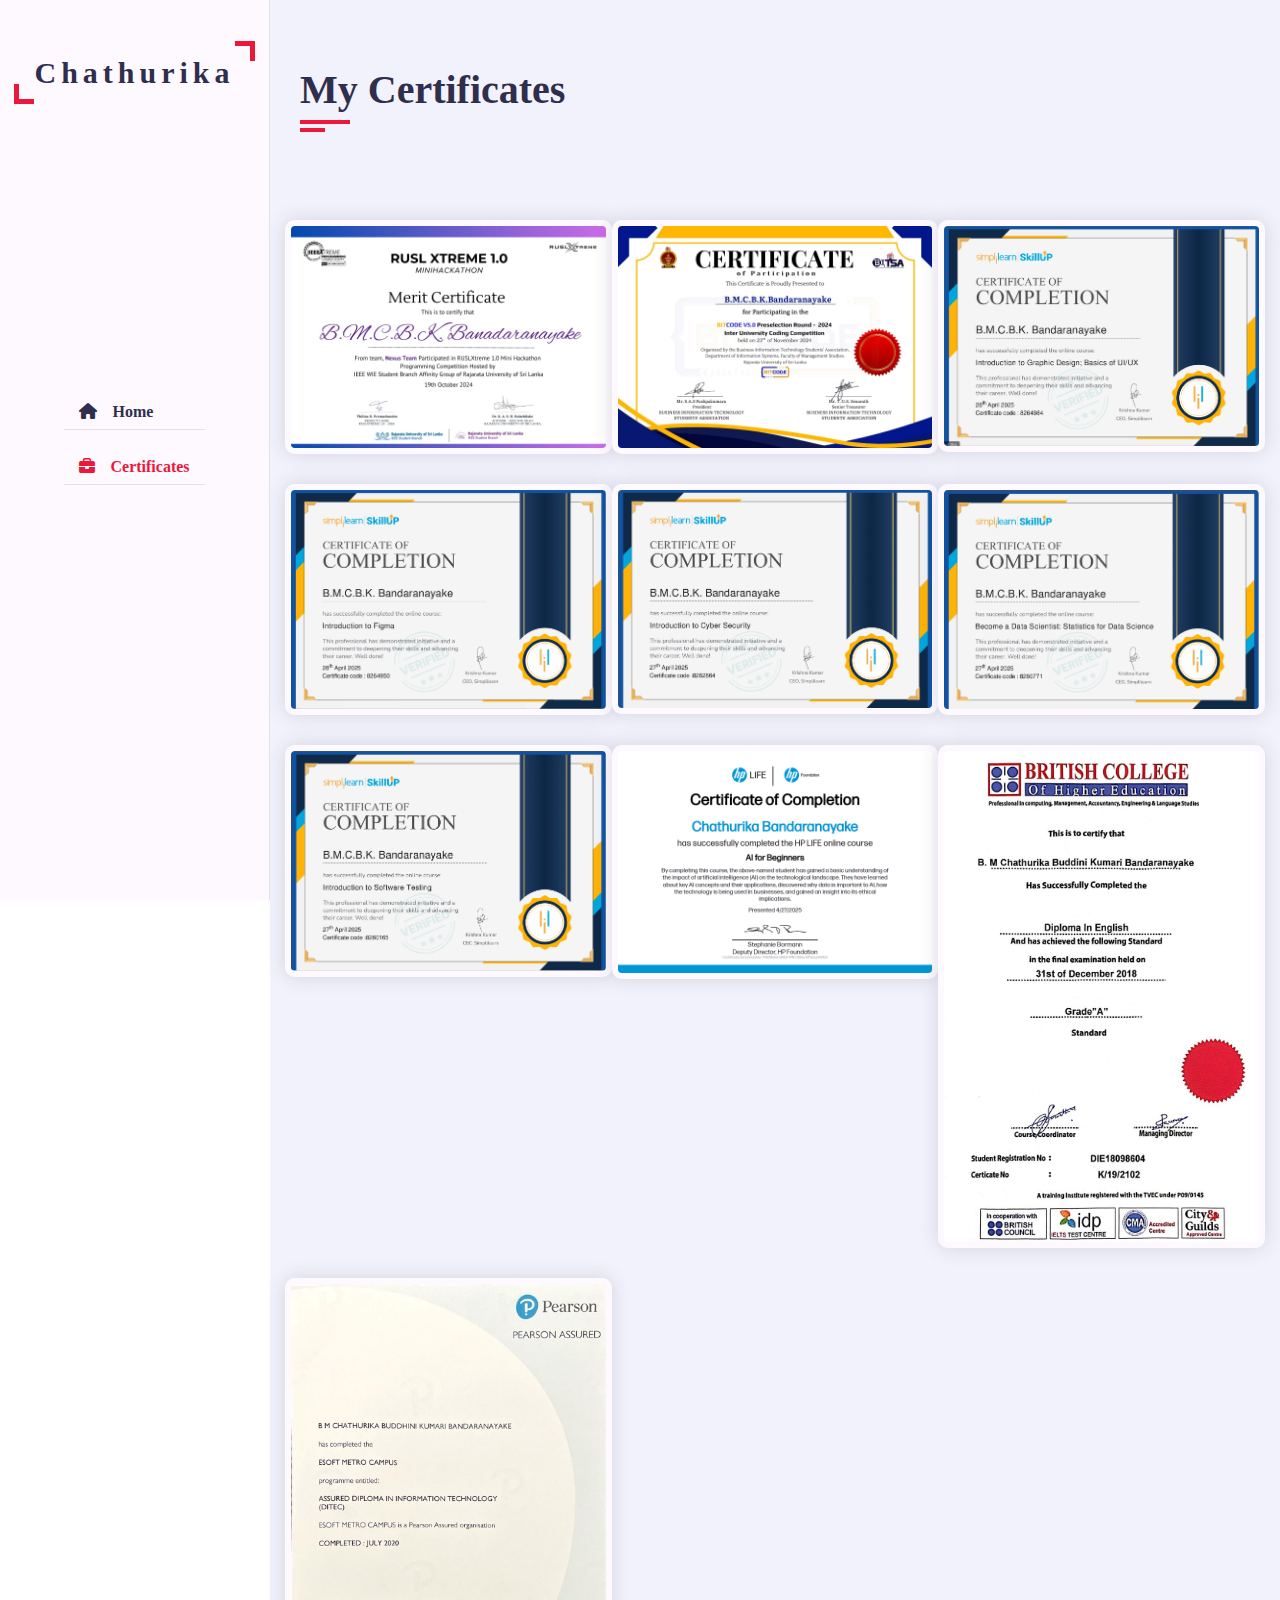
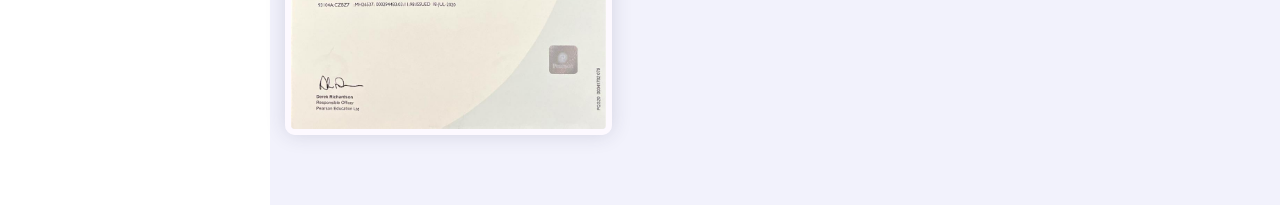
<file: certificate.html>
<!DOCTYPE html>
<html lang="en">
    <head>
        <meta charset="UTF-8">
        <meta http-equiv="X-UA-Compatible" content="IE-edge">
        <meta name="viewport" content="width-device-width, initial-scale=1.0">
        <title>Document</title>
        <!-- -----CSS Files---- -->
        <link rel="stylesheet" href="css/style.css">
        <link rel="stylesheet" href="css/skins/color-1.css">
        <link rel="stylesheet" href="https://cdnjs.cloudflare.com/ajax/libs/font-awesome/6.5.1/css/all.min.css">
    </head>
    <body>
        <!-- ---- Main Container Start ---- -->
        <div class="main-container">
        <!-- ---- Chathu Start ---- --> 
            <div class="chathu">
                <div class="logo">
                    <a href="#"><sapn>C</sapn>hathurika</a>
                </div>
                <div class="nav-toggler">
                    <span></span>
                </div>
                <ul class="nav">
                    <li><a href="index.html" ><i class="fa fa-home"></i>Home</a></li>
                    <li><a href="#" class="active"><i class="fa fa-briefcase"></i>Certificates</a></li>
                </ul>
            </div>
        <!-- ---- Chathu End ---- --> 
        <!-- ---- Main Content Start ---- --> 
            <div class="main-content">
                <!-- ---- Portfolio Section Start ---- --> 
                <div class="portfolio section">
                    <div class="container">
                        <div class="row">
                            <div class="section-title padd-15">
                                <h2>My Certificates</h2>
                            </div>
                        </div>
                        <div class="row">
                            <div class="portfolio-heading">
                                
                            </div>
                        </div>
                        <div class="row">
                            <!-- ---- Portfolio Item Start ---- -->
                            <div class="portfolio-item">
                                <div class="portfolio-item-inner shadow-dark">
                                    <div class="portfolio-img">
                                        <img src="images/Certificates/1.jpg" alt="">
                                    </div>
                                </div>
                            </div>
                            <!-- ---- Portfolio Item End ---- --> 
                            <!-- ---- Portfolio Item Start ---- -->
                            <div class="portfolio-item">
                                <div class="portfolio-item-inner shadow-dark">
                                    <div class="portfolio-img">
                                        <img src="images/Certificates/2.jpg" alt="">
                                    </div>
                                </div>
                            </div>
                            <!-- ---- Portfolio Item End ---- --> 
                            <!-- ---- Portfolio Item Start ---- -->
                            <div class="portfolio-item">
                                <div class="portfolio-item-inner shadow-dark">
                                    <div class="portfolio-img">
                                        <img src="images/Certificates/3.PNG" alt="">
                                    </div>
                                </div>
                            </div>
                            <!-- ---- Portfolio Item End ---- --> 
                            <!-- ---- Portfolio Item Start ---- -->
                            <div class="portfolio-item">
                                <div class="portfolio-item-inner shadow-dark">
                                    <div class="portfolio-img">
                                        <img src="images/Certificates/4.PNG" alt="">
                                    </div>
                                </div>
                            </div>
                            <!-- ---- Portfolio Item End ---- --> 
                            <!-- ---- Portfolio Item Start ---- -->
                            <div class="portfolio-item">
                                <div class="portfolio-item-inner shadow-dark">
                                    <div class="portfolio-img">
                                        <img src="images/Certificates/6.PNG" alt="">
                                    </div>
                                </div>
                            </div>
                            <!-- ---- Portfolio Item End ---- --> 
                            <!-- ---- Portfolio Item Start ---- -->
                            <div class="portfolio-item">
                                <div class="portfolio-item-inner shadow-dark">
                                    <div class="portfolio-img">
                                        <img src="images/Certificates/7.PNG" alt="">
                                    </div>
                                </div>
                            </div>
                            <!-- ---- Portfolio Item End ---- --> 
                            <!-- ---- Portfolio Item Start ---- -->
                            <div class="portfolio-item">
                                <div class="portfolio-item-inner shadow-dark">
                                    <div class="portfolio-img">
                                        <img src="images/Certificates/8.PNG" alt="">
                                    </div>
                                </div>
                            </div>
                            <!-- ---- Portfolio Item End ---- --> 
                            <!-- ---- Portfolio Item Start ---- -->
                            <div class="portfolio-item">
                                <div class="portfolio-item-inner shadow-dark">
                                    <div class="portfolio-img">
                                        <img src="images/Certificates/9.PNG" alt="">
                                    </div>
                                </div>
                            </div>
                            <!-- ---- Portfolio Item End ---- --> 
                            <!-- ---- Portfolio Item Start ---- -->
                            <div class="portfolio-item">
                                <div class="portfolio-item-inner shadow-dark">
                                    <div class="portfolio-img">
                                        <img src="images/Certificates/10.jpg" alt="">
                                    </div>
                                </div>
                            </div>
                            <!-- ---- Portfolio Item End ---- --> 
                            <!-- ---- Portfolio Item Start ---- -->
                            <div class="portfolio-item">
                                <div class="portfolio-item-inner shadow-dark">
                                    <div class="portfolio-img">
                                        <img src="images/Certificates/11.jpg" alt="">
                                    </div>
                                </div>
                            </div>
                            <!-- ---- Portfolio Item End ---- --> 
                        </div>
                    </div>
                </div>
                
                <!-- ---- Portfolio Section End ---- --> 
            </div>
        <!-- ---- Main Content End ---- -->    
        </div>
        <!-- ---- Main Container End ---- -->
    </body>
</html>
</file>
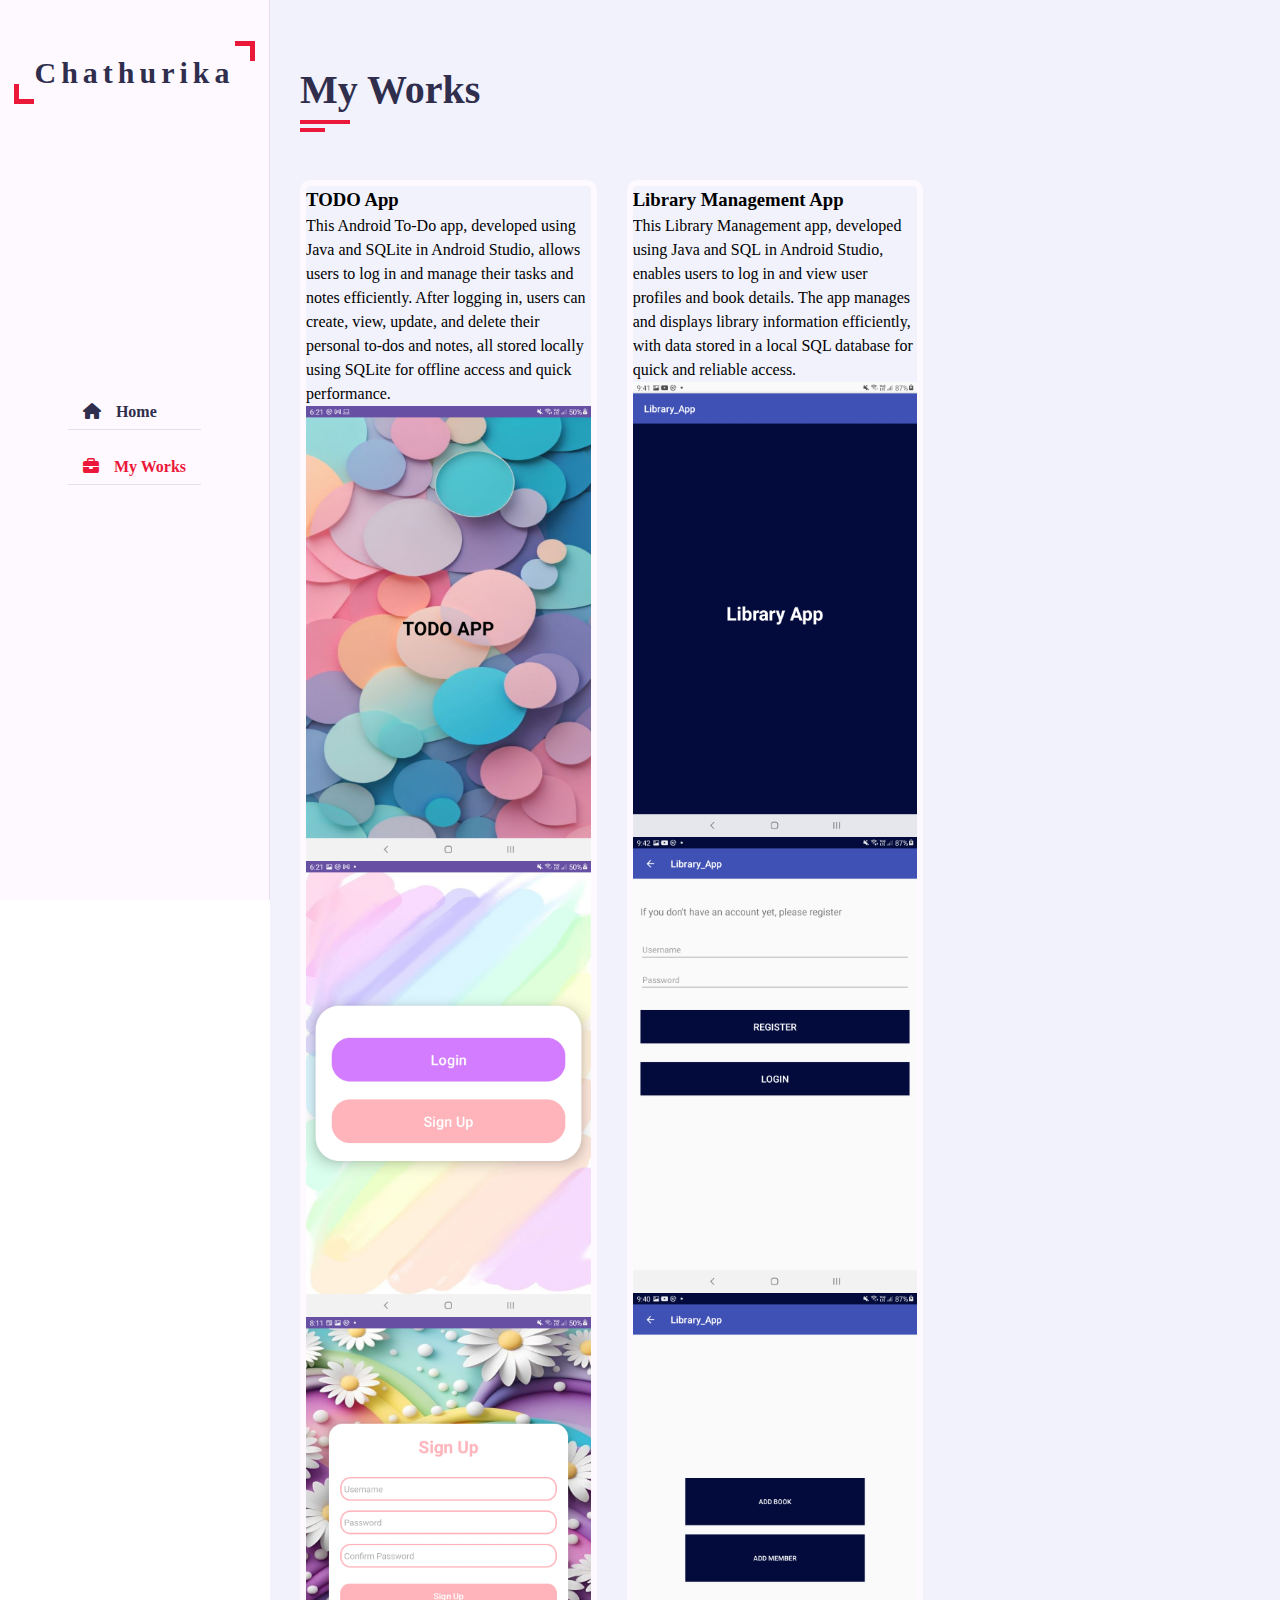
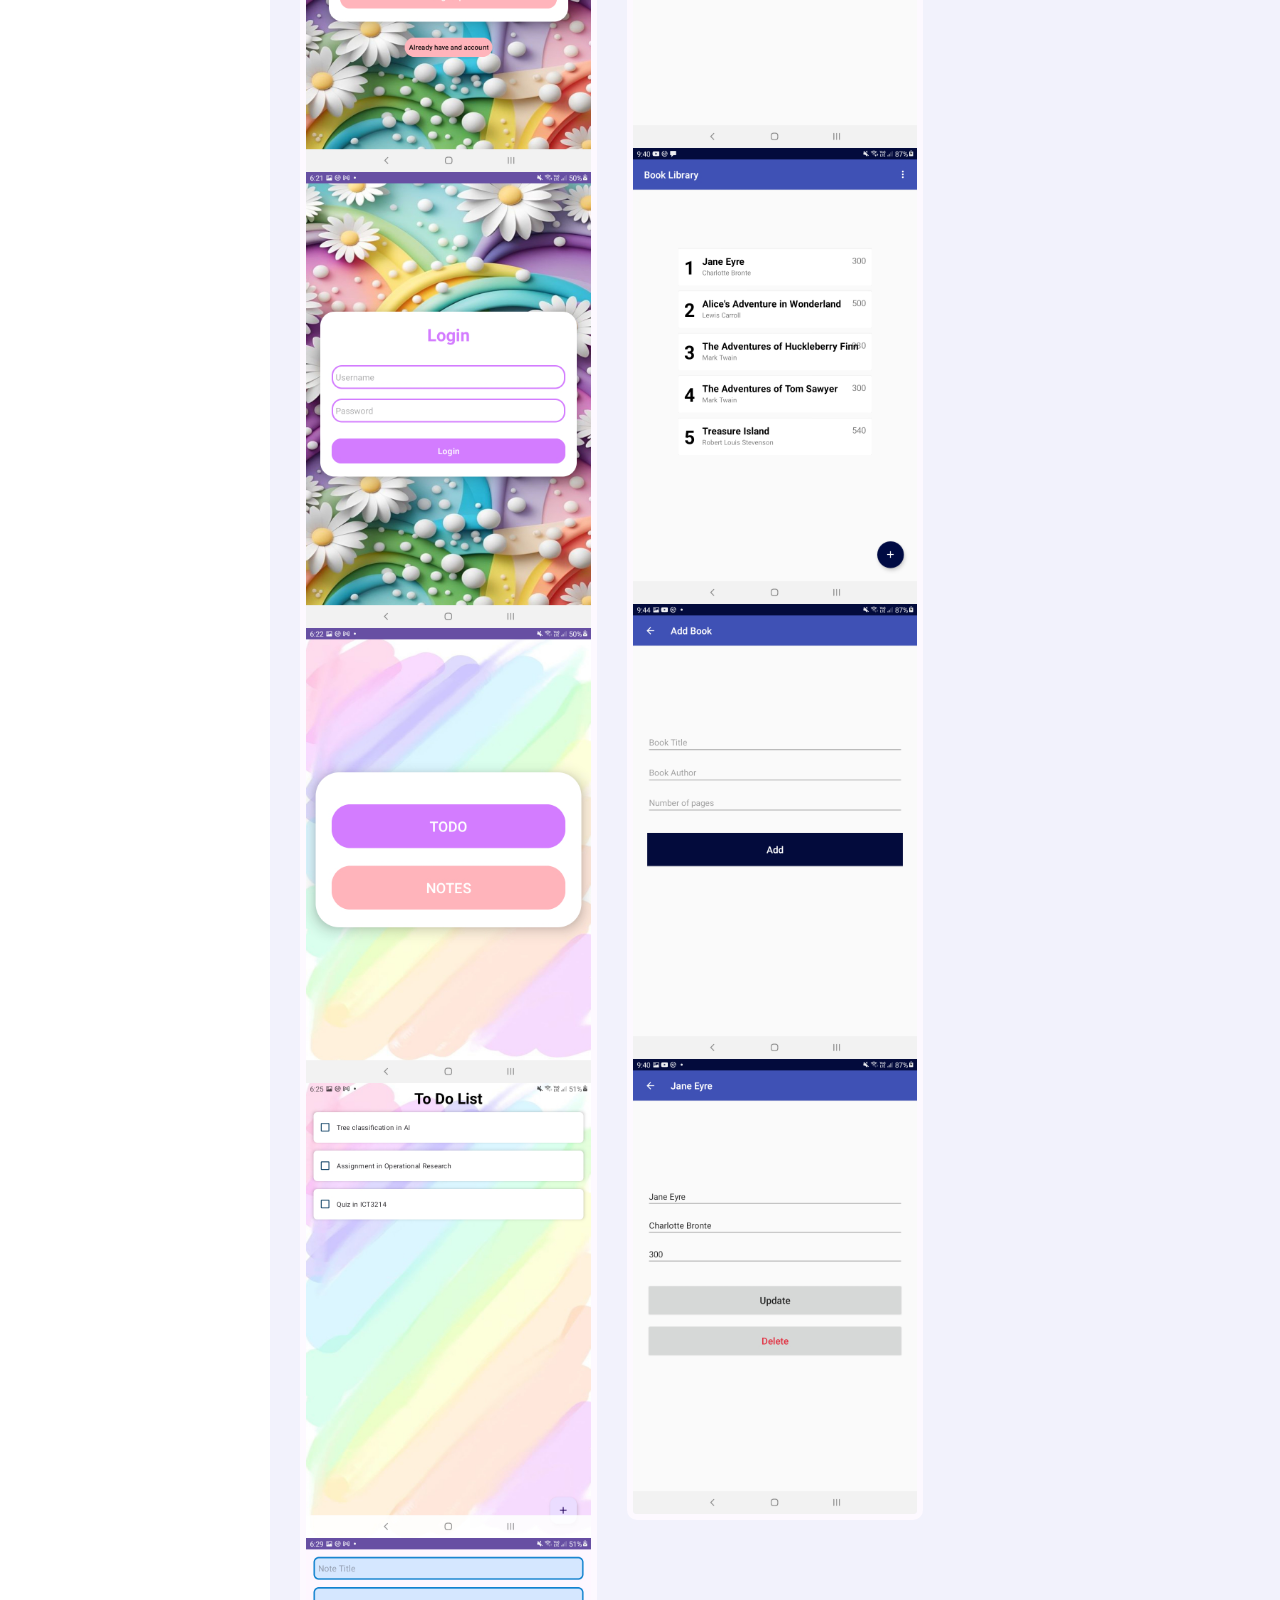
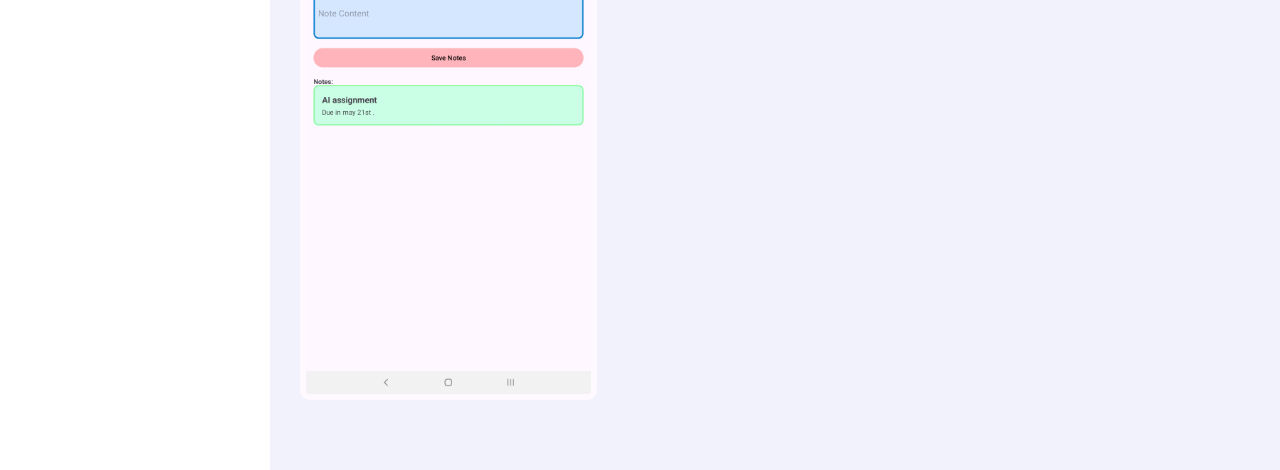
<file: portfolio2.html>
<!DOCTYPE html>
<html lang="en">
    <head>
        <meta charset="UTF-8">
        <meta http-equiv="X-UA-Compatible" content="IE-edge">
        <meta name="viewport" content="width-device-width, initial-scale=1.0">
        <title>Document</title>
        <!-- -----CSS Files---- -->
        <link rel="stylesheet" href="css/style.css">
        <link rel="stylesheet" href="css/skins/color-1.css">
        <link rel="stylesheet" href="https://cdnjs.cloudflare.com/ajax/libs/font-awesome/6.5.1/css/all.min.css">
    </head>
    <body>
        <!-- ---- Main Container Start ---- -->
        <div class="main-container">
        <!-- ---- Chathu Start ---- --> 
            <div class="chathu">
                <div class="logo">
                    <a href="#"><sapn>C</sapn>hathurika</a>
                </div>
                <div class="nav-toggler">
                    <span></span>
                </div>
                <ul class="nav">
                    <li><a href="index.html" ><i class="fa fa-home"></i>Home</a></li>
                    <li><a href="#" class="active"><i class="fa fa-briefcase"></i>My Works</a></li>
                </ul>
            </div>
        <!-- ---- Chathu End ---- --> 
        <!-- ---- Main Content Start ---- --> 
            <div class="main-content">
                <!-- ---- Portfolio Section Start ---- --> 
                <div class="portfolio section">
                    <div class="container">
                        <div class="row">
                            <div class="section-title padd-15">
                                <h2>My Works</h2>
                            </div>
                        </div>
                        <div class="row">
                            
                        </div>
                        <div class="row">
                            <!-- Project 1 -->
                            <div class="portfolio-item padd-15">
                                <div class="portfolio-item-inner">
                                    <div class="portfolio-info">
                                        <h3>TODO App</h3>
                                        <p>This Android To-Do app, developed using Java and SQLite in Android Studio, 
                                            allows users to log in and manage their tasks and notes efficiently. 
                                            After logging in, users can create, view, update, and delete their personal to-dos 
                                            and notes, all stored locally using SQLite for offline access and quick performance.</p>
                                    </div>
                                    <div class="portfolio-img">
                                        <img src="images/Portfolio2/p1.jpg" alt="Project 2">
                                        <img src="images/Portfolio2/p2.jpg" alt="Project 2">
                                        <img src="images/Portfolio2/p3.jpg" alt="Project 2">
                                        <img src="images/Portfolio2/p4.jpg" alt="Project 2">
                                        <img src="images/Portfolio2/p5.jpg" alt="Project 2">
                                        <img src="images/Portfolio2/p6.jpg" alt="Project 2">
                                        <img src="images/Portfolio2/p7.jpg" alt="Project 2">
                                    </div>
                                    
                                </div>
                            </div>

                            <!-- Project 2 -->
                            <div class="portfolio-item padd-15">
                                <div class="portfolio-item-inner">
                                    <div class="portfolio-info">
                                        <h3>Library Management App</h3>
                                        <p>This Library Management app, developed using Java and SQL in Android Studio, 
                                            enables users to log in and view user profiles and book details. The app 
                                            manages and displays library information efficiently, with data stored in a 
                                            local SQL database for quick and reliable access.</p>
                                    </div>
                                    <div class="portfolio-img">
                                        <img src="images/Portfolio2/a1.jpg" alt="Project 2">
                                        <img src="images/Portfolio2/a2.jpg" alt="Project 2">
                                        <img src="images/Portfolio2/a3.jpg" alt="Project 2">
                                        <img src="images/Portfolio2/a4.jpg" alt="Project 2">
                                        <img src="images/Portfolio2/a5.jpg" alt="Project 2">
                                        <img src="images/Portfolio2/a6.jpg" alt="Project 2">
                                    </div>
                                    
                                </div>
                            </div>
                            
                        </div>
                    </div>
                </div>
                
                <!-- ---- Portfolio Section End ---- --> 
            </div>
        <!-- ---- Main Content End ---- -->    
        </div>
        <!-- ---- Main Container End ---- -->
    </body>
</html>
</file>
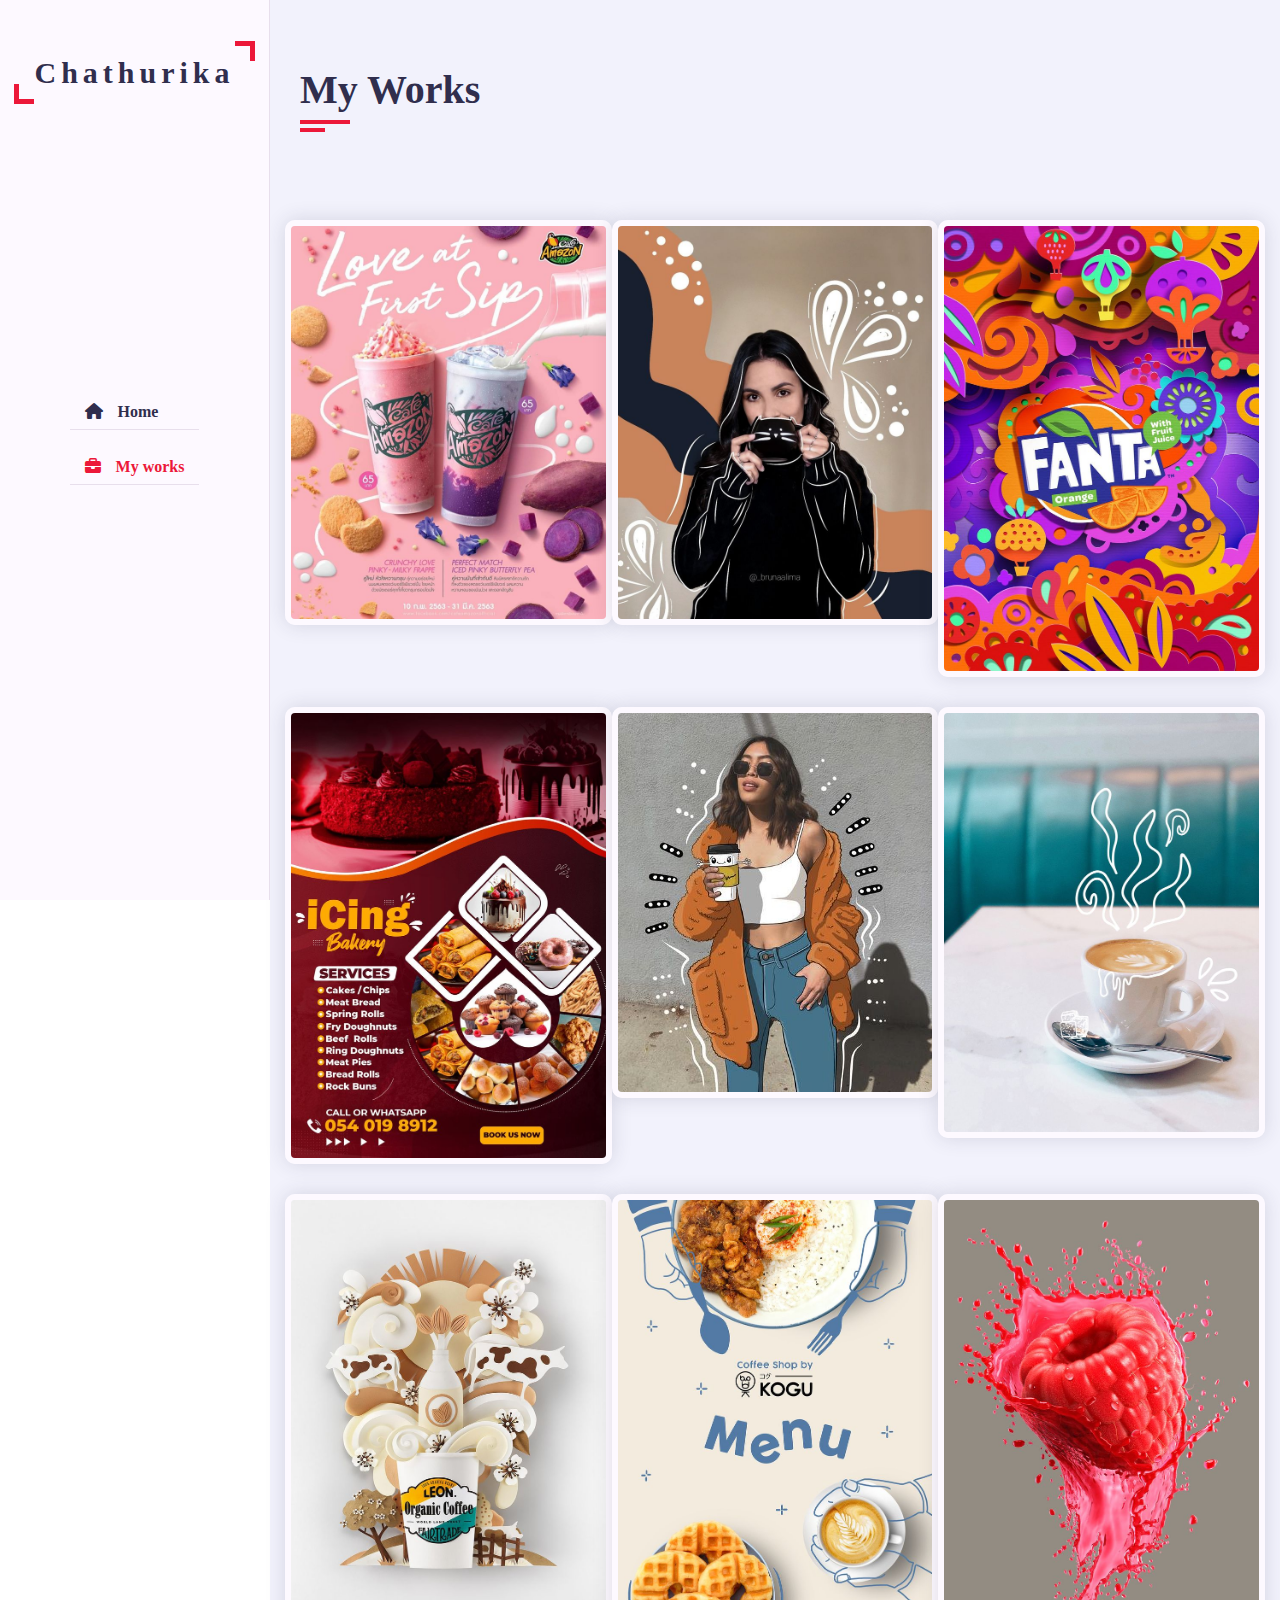
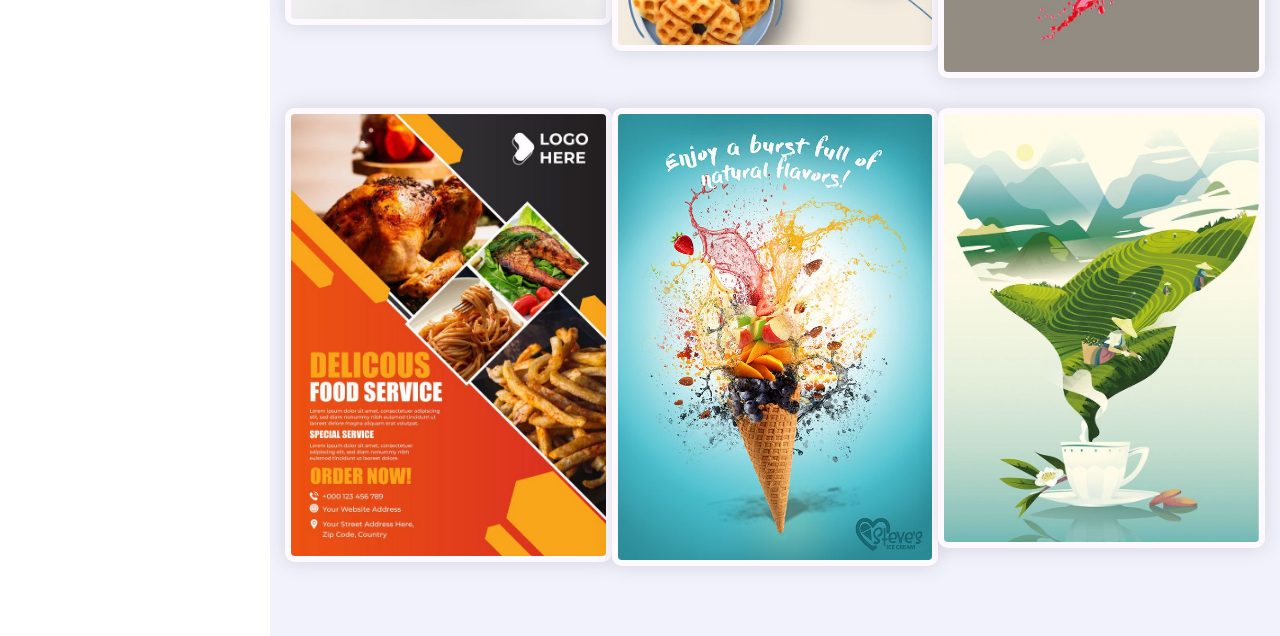
<file: portfolio3.html>
<!DOCTYPE html>
<html lang="en">
    <head>
        <meta charset="UTF-8">
        <meta http-equiv="X-UA-Compatible" content="IE-edge">
        <meta name="viewport" content="width-device-width, initial-scale=1.0">
        <title>Document</title>
        <!-- -----CSS Files---- -->
        <link rel="stylesheet" href="css/style.css">
        <link rel="stylesheet" href="css/skins/color-1.css">
        <link rel="stylesheet" href="https://cdnjs.cloudflare.com/ajax/libs/font-awesome/6.5.1/css/all.min.css">
    </head>
    <body>
        <!-- ---- Main Container Start ---- -->
        <div class="main-container">
        <!-- ---- Chathu Start ---- --> 
            <div class="chathu">
                <div class="logo">
                    <a href="#"><sapn>C</sapn>hathurika</a>
                </div>
                <div class="nav-toggler">
                    <span></span>
                </div>
                <ul class="nav">
                    <li><a href="index.html" ><i class="fa fa-home"></i>Home</a></li>
                    <li><a href="#" class="active"><i class="fa fa-briefcase"></i>My works</a></li>
                </ul>
            </div>
        <!-- ---- Chathu End ---- --> 
        <!-- ---- Main Content Start ---- --> 
            <div class="main-content">
                <!-- ---- Portfolio Section Start ---- --> 
                <div class="portfolio section">
                    <div class="container">
                        <div class="row">
                            <div class="section-title padd-15">
                                <h2>My Works</h2>
                            </div>
                        </div>
                        <div class="row">
                            <div class="portfolio-heading">
                                
                            </div>
                        </div>
                        <div class="row">
                            <!-- ---- Portfolio Item Start ---- -->
                            <div class="portfolio-item">
                                <div class="portfolio-item-inner shadow-dark">
                                    <div class="portfolio-img">
                                        <img src="images/Portfolio3/1.jpg" alt="">
                                    </div>
                                </div>
                            </div>
                            <!-- ---- Portfolio Item End ---- --> 
                            <!-- ---- Portfolio Item Start ---- -->
                            <div class="portfolio-item">
                                <div class="portfolio-item-inner shadow-dark">
                                    <div class="portfolio-img">
                                        <img src="images/Portfolio3/2.jpg" alt="">
                                    </div>
                                </div>
                            </div>
                            <!-- ---- Portfolio Item End ---- --> 
                            <!-- ---- Portfolio Item Start ---- -->
                            <div class="portfolio-item">
                                <div class="portfolio-item-inner shadow-dark">
                                    <div class="portfolio-img">
                                        <img src="images/Portfolio3/3.jpg" alt="">
                                    </div>
                                </div>
                            </div>
                            <!-- ---- Portfolio Item End ---- --> 
                            <!-- ---- Portfolio Item Start ---- -->
                            <div class="portfolio-item">
                                <div class="portfolio-item-inner shadow-dark">
                                    <div class="portfolio-img">
                                        <img src="images/Portfolio3/4.jpg" alt="">
                                    </div>
                                </div>
                            </div>
                            <!-- ---- Portfolio Item End ---- --> 
                            <!-- ---- Portfolio Item Start ---- -->
                            <div class="portfolio-item">
                                <div class="portfolio-item-inner shadow-dark">
                                    <div class="portfolio-img">
                                        <img src="images/Portfolio3/5.jpg" alt="">
                                    </div>
                                </div>
                            </div>
                            <!-- ---- Portfolio Item End ---- --> 
                            <!-- ---- Portfolio Item Start ---- -->
                            <div class="portfolio-item">
                                <div class="portfolio-item-inner shadow-dark">
                                    <div class="portfolio-img">
                                        <img src="images/Portfolio3/6.jpg" alt="">
                                    </div>
                                </div>
                            </div>
                            <!-- ---- Portfolio Item End ---- --> 
                            <!-- ---- Portfolio Item Start ---- -->
                            <div class="portfolio-item">
                                <div class="portfolio-item-inner shadow-dark">
                                    <div class="portfolio-img">
                                        <img src="images/Portfolio3/7.jpg" alt="">
                                    </div>
                                </div>
                            </div>
                            <!-- ---- Portfolio Item End ---- --> 
                            <!-- ---- Portfolio Item Start ---- -->
                            <div class="portfolio-item">
                                <div class="portfolio-item-inner shadow-dark">
                                    <div class="portfolio-img">
                                        <img src="images/Portfolio3/8.jpg" alt="">
                                    </div>
                                </div>
                            </div>
                            <!-- ---- Portfolio Item End ---- --> 
                            <!-- ---- Portfolio Item Start ---- -->
                            <div class="portfolio-item">
                                <div class="portfolio-item-inner shadow-dark">
                                    <div class="portfolio-img">
                                        <img src="images/Portfolio3/9.jpg" alt="">
                                    </div>
                                </div>
                            </div>
                            <!-- ---- Portfolio Item End ---- --> 
                            <!-- ---- Portfolio Item Start ---- -->
                            <div class="portfolio-item">
                                <div class="portfolio-item-inner shadow-dark">
                                    <div class="portfolio-img">
                                        <img src="images/Portfolio3/10.jpg" alt="">
                                    </div>
                                </div>
                            </div>
                            <!-- ---- Portfolio Item End ---- --> 
                            <!-- ---- Portfolio Item Start ---- -->
                            <div class="portfolio-item">
                                <div class="portfolio-item-inner shadow-dark">
                                    <div class="portfolio-img">
                                        <img src="images/Portfolio3/11.jpg" alt="">
                                    </div>
                                </div>
                            </div>
                            <!-- ---- Portfolio Item End ---- --> 
                            <!-- ---- Portfolio Item Start ---- -->
                            <div class="portfolio-item">
                                <div class="portfolio-item-inner shadow-dark">
                                    <div class="portfolio-img">
                                        <img src="images/Portfolio3/12.jpg" alt="">
                                    </div>
                                </div>
                            </div>
                            <!-- ---- Portfolio Item End ---- --> 
                        </div>
                    </div>
                </div>
                
                <!-- ---- Portfolio Section End ---- --> 
            </div>
        <!-- ---- Main Content End ---- -->    
        </div>
        <!-- ---- Main Container End ---- -->
    </body>
</html>
</file>
<file: css/style.css>
@import url('https://fonts.googleapis.com/css2?family=Clicker+Script&family=Poppins:ital,wght@0,100;0,200;0,300;0,400;0,500;0,600;0,700;0,800;0,900;1,100;1,200;1,300;1,400;1,500;1,600;1,700;1,800;1,900&display=swap');
:root
{
    --bg-black-900:#f2f2fc;
    --bg-black-100:#fdf9ff;
    --bg-black-50:#e8dfec;
    --text-black-900:#302e4d;
    --text-black-700:#504e70;
}

body
{
    
    line-height: 1.5;
    font-size: 16px;
    font-family: 'Poppins' sans-serif;
}

*
{
    margin: 0;
    padding: 0;
    outline: none;
    text-decoration: none;
    box-sizing: border-box;
}
::before,::after
{
    box-sizing: border-box;
}
ul
{
    list-style: none;
}
.section
{
    background: var(--bg-black-900);
    min-height: 100vh;
    display: block;
    left: 270px;
    padding: 0 30px;
    opacity: 1;
}
.hidden
{
    display: none !important;
}
.main-content
{
    padding-left: 270px;
}
.padd-15
{
    padding-left: 15px;
    padding-right: 15px;

}
.container
{
    max-width: 1100px;
    width: 100%;
    margin: auto;
}
.section .container
{
    padding-top: 60px;
    padding-bottom: 70px;
}
.section-title
{
    flex: 0 0 100%;
    max-width: 100%;
    margin-bottom: 60px;
}
.section-title h2
{
    font-size: 40px;
    color: var(--text-black-900);
    font-weight: 700;
    position: relative;
}
.section-title h2::before
{
    content: '';
    height: 4px;
    width: 50px;
    background-color: var(--skin-color);
    position: absolute;
    top: 100%;
    left: 0;
}
.section-title h2::after
{
    content: '';
    height: 4px;
    width: 25px;
    background-color: var(--skin-color);
    position: absolute;
    top: 100%;
    left: 0;
    margin-top: 8px;
}
.row 
{
    display: flex;
    flex-wrap: wrap;
    margin-left: -15px;
    margin-right: -15px;
    position: relative;
}
.btn
{
    font-size: 16px;
    font-weight: 500;
    padding: 12px 35px;
    color: white;
    border-radius: 40px;
    display: inline-block;
    white-space: nowrap;
    border: none;
    background: var(--skin-color);
    transition: all 0.3s ease;
}
.btn:hover
{
    transform: scale(1.05);
}
.shadow-dark
{
    box-shadow: 0 0 20px rgba(48, 46, 77, 0.15);
}
/* chathu */
.chathu
{
    width: 270px;
    background: var(--bg-black-100);
    position: fixed;
    left: 0;
    top: 0;
    padding: 30px;
    height: 100%;
    border-right: 1px solid var(--bg-black-50);
    display: flex;
    justify-content: center;
    align-items: center;
    z-index: 10;
}
.chathu .logo
{
    position: absolute;
    top: 50px;
    font-size: 30px;
    text-transform: capitalize;
}
.chathu .logo a
{
    color: var(--text-black-900);
    font-weight: 700;
    padding: 15px 20px;
    font-size: 30px;
    letter-spacing: 5px;
    position: relative;
}
.chathu .logo a span
{
    font-family: 'Clicker script', cursive;
    font-size: 40px;
}
.chathu .logo a::before
{
    content: '';
    position: absolute;
    width: 20px;
    height: 20px;
    border-bottom: 5px solid var(--skin-color);
    border-left: 5px solid var(--skin-color);
    bottom: 0;
    left: 0;
}
.chathu .logo a::after
{
    content: '';
    position: absolute;
    width: 20px;
    height: 20px;
    border-top: 5px solid var(--skin-color);
    border-right: 5px solid var(--skin-color);
    top: 0;
    right: 0;
}
.chathu .nav-toggler
{
    height: 40px;
    width: 45px;
    border: 1px solid var(--bg-black-50);
    cursor: pointer;
    position: fixed;
    left: 300px;
    top: 20px;
    border-radius: 5px;
    background: var(--bg-black-100);
    display: none;
    align-items: center;
    justify-content: center;
}
.chathu .nav-toggler span
{
    height: 2px;
    width: 18px;
    background: var(--skin-color);
    display: inline-block;
    position: relative;
}
.chathu .nav-toggler span::before
{
    content: '';
    height: 2px;
    width: 18px;
    background: var(--skin-color);
    position: absolute;
    top: 6px;
    left: 0;
}
.chathu .nav-toggler span::after
{
    content: '';
    height: 2px;
    width: 18px;
    background: var(--skin-color);
    position: absolute;
    top: -6px;
    left: 0;
}
.chathu nav
{
    margin-top: 50px;
}
.chathu .nav li
{
    margin-bottom: 20px;
    display: block;
}
.chathu .nav li a
{
    font-size: 16px;
    font-weight: 600;
    display: block;
    border-bottom: 1px solid var(--bg-black-50);
    color: var(--text-black-900);
    padding: 5px 15px;
}
.chathu .nav li a.active
{
    color: var(--skin-color);
}
.chathu .nav li a i
{
    margin-right: 15px;
}
/* Home */
.home
{
    min-height: 100vh;
    display: flex;
    color: var(--text-black-900);
}
.home .home-info
{
    flex: 0 0 60%;
    max-width: 60%; 
}
h3.hello
{
    font-size: 28px;
    margin: 15px 0;
}
h3.hello span
{
    font-family: 'Clicker Script' cursive;
    font-size: 30px;
    font-weight: 700;
    color: var(--skin-color);
}
h3.my-profession
{
    font-size: 30px;
    margin: 15px 0;
}
.textc
{
    color: var(--skin-color);
}
.home-info p 
{
    margin-bottom: 70px;
    font: 20px;
    color: var(--text-black-700);
}
.home .home-img
{
    flex: 0 0 40%;
    max-width: 40%;
    text-align: center;
    position: relative;
}
.home-img::after
{
    content: '';
    position: absolute;
    height: 80px;
    width: 80px;
    border-bottom: 10px solid var(--skin-color);
    border-right: 10px solid var(--skin-color);
    right: 20px;
    bottom: -40px;
}
.home-img::before
{
    content: '';
    position: absolute;
    height: 80px;
    width: 80px;
    border-top: 10px solid var(--skin-color);
    border-left: 10px solid var(--skin-color);
    left: 20px;
    top: -40px;
}
.home .home-img img
{
    margin: auto;
    border-radius: 5px;
    height: 400px;
}
/* about */
.about .about-content
{
    flex: 0 0 100%;
    max-width: 100%;
}
.about .about-content .about-text
{
    flex: 0 0 100%;
    max-width: 100%;
}
.about .about-content .about-text h3
{
    font-size: 24px;
    margin-bottom: 15px;
    font-weight: 700;
    color: var(--text-black-900);
}
.about .about-content .about-text h3 span
{
    color: var(--skin-color);
}
.about .about-content .about-text p
{
    font-size: 16px;
    line-height: 25px;
    color: var(--text-black-700);
}
.about .about-content .personal-info
{
    flex: 0 0 60%;
    max-width: 60%;
    margin-top: 40px;
}
.about .about-content .personal-info .info-item
{
    flex: 0 0 60%;
    max-width: 50%;
}
.about .about-content .personal-info .info-item p
{
    font-weight: 600;
    padding: 10px 0;
    font-size: 16px;
    color: var(--text-black-900);
    border-bottom: 1px solid var(--bg-black-50);
}
.about .about-content .personal-info .info-item p span
{
    font-weight: 400;
    color: var(--text-black-700);
    margin-left: 4px;
    display: inline-block;
}
.about .about-content .personal-info .buttons
{
    margin-top: 30px;
}
.about .about-content .personal-info .buttons .btn
{
    margin-right: 15px;
    margin-top: 10px;
}
.about .about-content .skills
{
    flex: 0 0 40%;
    max-width: 40%;
    margin-top: 40px;
}
.about .about-content .skills .skill-item
{
    flex: 0 0 100%;
    max-width: 100%;
}
.about .about-content .skills .skill-item h5
{
    line-height: 40px;
    font-weight: 600;
    font-size: 16px;
    color: var(--text-black-900);
    text-transform: capitalize;
}
.about .about-content .skills .skill-item .progress
{
    background-color: var(--bg-black-50);
    height: 7px;
    border-radius: 4px;
    width: 100%;
    position: relative;
}
.about .about-content .skills .skill-item
{
    margin-bottom: 25px;
}
.about .about-content .skills .skill-item .progress .progress-in
{
    position: absolute;
    left: 0;
    top: 0;
    height: 100%;
    border-radius: 4px;
    background-color: var(--skin-color);
}
.about .about-content .skills .skill-item .skill-precent
{
    position: absolute;
    right: 0;
    color: var(--text-black-900);
    top: -40px;
    font-weight: 400;
    line-height: 40px;
}
.about .about-content .education,
.about .about-content .experience
{
    flex: 0 0 50%;
    max-width: 50%;
    margin-top: 30px;
}
.about .about-content h3.title
{
    font-size: 24px;
    margin-bottom: 30px;
    font-weight: 700;
    color: var(--text-black-900);
}
.about .about-content .timeline-box
{
    flex: 0 0 100%;
    max-width: 100%;
}
.about .about-content .timeline
{
    background-color: var(--bg-black-100);
    padding: 30px 15px;
    border: 1px solid var(--bg-black-50);
    border-radius: 10px;
    width: 100%;
    position: relative;
}
.about .about-content .timeline .timeline-item
{
    position: relative;
    padding-left: 37px;
    padding-bottom: 25px;
}
.about .about-content .timeline .timeline-item:last-child
{
    padding-bottom: 0;
}
.about .about-content .timeline .timeline-item::before
{
    content: '';
    width: 1px;
    position: absolute;
    height: 100%;
    left: 7px;
    top: 0;
    background-color: var(--skin-color);
}
.about .about-content .timeline .circle-dot
{
    position: absolute;
    left: 0;
    top: 0;
    height: 15px;
    width: 15px;
    border-radius: 50%;
    background-color: var(--skin-color);
}
.about .about-content .timeline .timeline-date
{
    font-weight: 400;
    font-size: 14px;
    margin-bottom: 12px;
    color: var(--text-black-700);
}
.about .about-content .timeline .timeline-date .fa
{
    margin-right: 5px;
}
.about .about-content .timeline .timeline-title
{
    font-weight: 700;
    font-size: 18px;
    margin-bottom: 0px;
    text-transform: capitalize;
    color: var(--text-black-900);
}
.about .about-content .timeline .timeline-text
{
    line-height: 25px;
    font-size: 16px;
    text-align: justify;
    color: var(--text-black-700);
}
/* project */
.project .container
{
    padding-bottom: 40px;
}
.project.project-item
{
    margin-bottom: 30px;
    flex: 0 0 33.33%;
    max-width: 33.33%;
}
.project .project-item .project-item-inner
{
    background-color: var(--bg-black-100);
    border: 1px solid var(--bg-black-50);
    border-radius: 10px;
    padding: 30px 15px;
    text-align: center;
    transition: all 0.3s ease;
}
.project .project-item .project-item-inner:hover
{
    box-shadow: 0 0 20px rgba(48, 46, 77, 0.15);
}
.project .project-item .project-item-inner .icon
{
    height: 60px;
    width: 60px;
    border-radius: 50%;
    display: block;
    margin: 0 auto 30px;
    text-align: center;
}
.project .project-item .project-item-inner .icon .fa
{
    font-size: 40px;
    line-height: 60px;
    color: var(--skin-color);
}
.project .project-item .project-item-inner:hover .icon
{
    background: var(--skin-color);
}
.project .project-item .project-item-inner:hover .icon .fa
{
    font-size: 25px;
    color: #ffffff;
}
.project .project-item .project-item-inner h4
{
    font-size: 18px;
    margin-bottom: 15px;
    color: var(--text-black-900);
    font-weight: 700;
    text-transform: capitalize;
}
.project .project-item .project-item-inner p
{
    font-size: 16px;
    color: var(--text-black-700);
    line-height: 25px;
    margin-bottom: 20px;
}
/* Project Button */
.project .project-item .project-item-inner .project-btn {
    display: inline-block;
    margin-top: 15px;
    padding: 8px 20px;
    background-color: var(--skin-color);
    color: #fff;
    border-radius: 30px;
    font-size: 14px;
    font-weight: 600;
    text-transform: uppercase;
    text-decoration: none;
    transition: all 0.3s ease;
}

.project .project-item .project-item-inner .project-btn:hover {
    background-color: var(--text-black-900);
    color: var(--skin-color);
}
/* service */
.service .container {
    padding-bottom: 40px;
}
.service .row {
    display: flex;
    flex-wrap: wrap;
}
.service .service-item {
    margin-bottom: 30px;
    flex: 0 0 33.33%;
    max-width: 33.33%;
}
.service .service-item .service-item-inner {
    background-color: var(--bg-black-100);
    border: 1px solid var(--bg-black-50);
    border-radius: 10px;
    padding: 30px 15px;
    text-align: center;
    transition: all 0.3s ease;
}
.service .service-item .service-item-inner:hover {
    box-shadow: 0 0 20px rgba(48, 46, 77, 0.15);
}
.service .service-item .service-item-inner .icon {
    height: 60px;
    width: 60px;
    border-radius: 50%;
    display: block;
    margin: 0 auto 30px;
    text-align: center;
}
.service .service-item .service-item-inner .icon .fa {
    font-size: 40px;
    line-height: 60px;
    color: var(--skin-color);
}
.service .service-item .service-item-inner:hover .icon {
    background: var(--skin-color);
}
.service .service-item .service-item-inner:hover .icon .fa {
    font-size: 25px;
    color: #ffffff;
}
.service .service-item .service-item-inner h4 {
    font-size: 18px;
    margin-bottom: 15px;
    color: var(--text-black-900);
    font-weight: 700;
    text-transform: capitalize;
}
.service .service-item .service-item-inner p {
    font-size: 16px;
    color: var(--text-black-700);
    line-height: 25px;
    margin-bottom: 20px;
}
/* Service Button */
.service .service-item .service-item-inner .service-btn {
    display: inline-block;
    margin-top: 15px;
    padding: 8px 20px;
    background-color: var(--skin-color);
    color: #fff;
    border-radius: 30px;
    font-size: 14px;
    font-weight: 600;
    text-transform: uppercase;
    text-decoration: none;
    transition: all 0.3s ease;
}
.service .service-item .service-item-inner .service-btn:hover {
    background-color: var(--text-black-900);
    color: var(--skin-color);
}

/*portfolio */
.portfolio .container
{
    padding-bottom: 40px;
}
.portfolio .portfolio-heading
{
    flex: 0 0 100%;
    max-width: 100%;
    margin-bottom: 40px;
}
.portfolio .portfolio-heading h2
{
    color: var(--text-black-900);
    font-weight: 500;
}
.portfolio .portfolio-item
{
    flex: 0 0 33.33%;
    max-width: 33.33%;
    margin-bottom: 30px;
}
.portfolio .portfolio-item-inner
{
    border: 6px solid var(--bg-black-100);
    border-radius: 10px;
    overflow: hidden;
    cursor: pointer;
}
.portfolio .portfolio-item-inner .portfolio-img img
{
    width: 100%;
    display: block;
}
/* contact */
.contact-title
{
    color: var(--skin-color);
    text-align: center;
    font-size: 25px;
    margin-bottom: 20px;
}
.contact-sub-title
{
    color: var(--text-black-900);
    text-align: center;
    font-size: 15px;
    margin-bottom: 60px;
}
.contact .contact-info-item 
{
    flex: 0 0 25%;
    max-width: 25%;
    text-align: center;
    margin-bottom: 60px;
}
.contact .contact-info-item .icon 
{
    display: inline-block;
}
.contact .contact-info-item .icon .fa
{
    font-size: 25px;
    color: var(--skin-color);
}
.contact .contact-info-item .icon .fa-brands
{
    font-size: 25px;
    color: var(--skin-color);
}
.contact .contact-info-item h4
{
    font-size: 18px;
    font-weight: 700;
    color: var(--text-black-900);
    text-transform: capitalize;
    margin: 15px 0 5px;
}
.contact .contact-info-item p
{
    font-size: 16px;
    line-height: 25px;
    color: var(--text-black-700);
    font-weight: 400;
}
.contact .contact-form
{
    flex: 0 0 100%;
    max-width: 100%;
}
.contact .contact-form .col-6
{
    flex: 0 0 50%;
    max-width: 50%;
}
.contact .contact-form .col-12
{
    flex: 0 0 100%;
    max-width: 100%;
}
.contact .contact-form .form-item
{
    margin-bottom: 30px;
}
.contact .contact-form .form-item .form-control
{
    width: 100%;
    height: 50px;
    border-radius: 25px;
    background: var(--bg-black-100);
    border: 1px solid var(--bg-black-50);
    padding: 10px 25px;
    font-size: 16px;
    color: var(--text-black-700);
    transition: all 0.3s ease;
}
.contact .contact-form .form-item .form-control:focus
{
    box-shadow: 0 0 20px rgba(48, 46, 77, 0.15);
}
.contact .contact-form .form-item textarea.form-control
{
    height: 140px;
}
.contact .contact-form .btn
{
    height: 50px;
    padding: 0 50px;
}
@media (max-width:1199px)
{
    .aside
    {
        left: -270px;
    }
    .main-content
    {
        padding-left: 15;
    }
    .about .about-content .personal-info .info-item p span 
    {
        display: block;
        margin-left: 0;
    }
}
@media (max-width:991px)
{
    .contact .contact-info-item,
    .portfolio .portfolio-item,
    .service .skill-item
    {
        flex: 0 0 50%;
        max-width: 50%;
    }
    .home .home-info
    {
        flex: 0 0 100%;
        max-width: 100%;
    }
    .home .home-img
    {
        display: none;
    }
}
@media (max-width:767px)
{
    .contact .contact-form .col-6,
    .contact .contact-info-item,
    .portfolio .portfolio-item,
    .service .service-item,
    .about .about-content .experience,
    .about .about-content .education,
    .about .about-content .skills,
    .about .about-content .personal-info
    {
        flex: 0 0 100%;
        max-width: 100%;
    }
}
</file>
<file: css/skins/color-1.css>
:root
{
    --skin-color:#ec1839;
    
}
</file>
